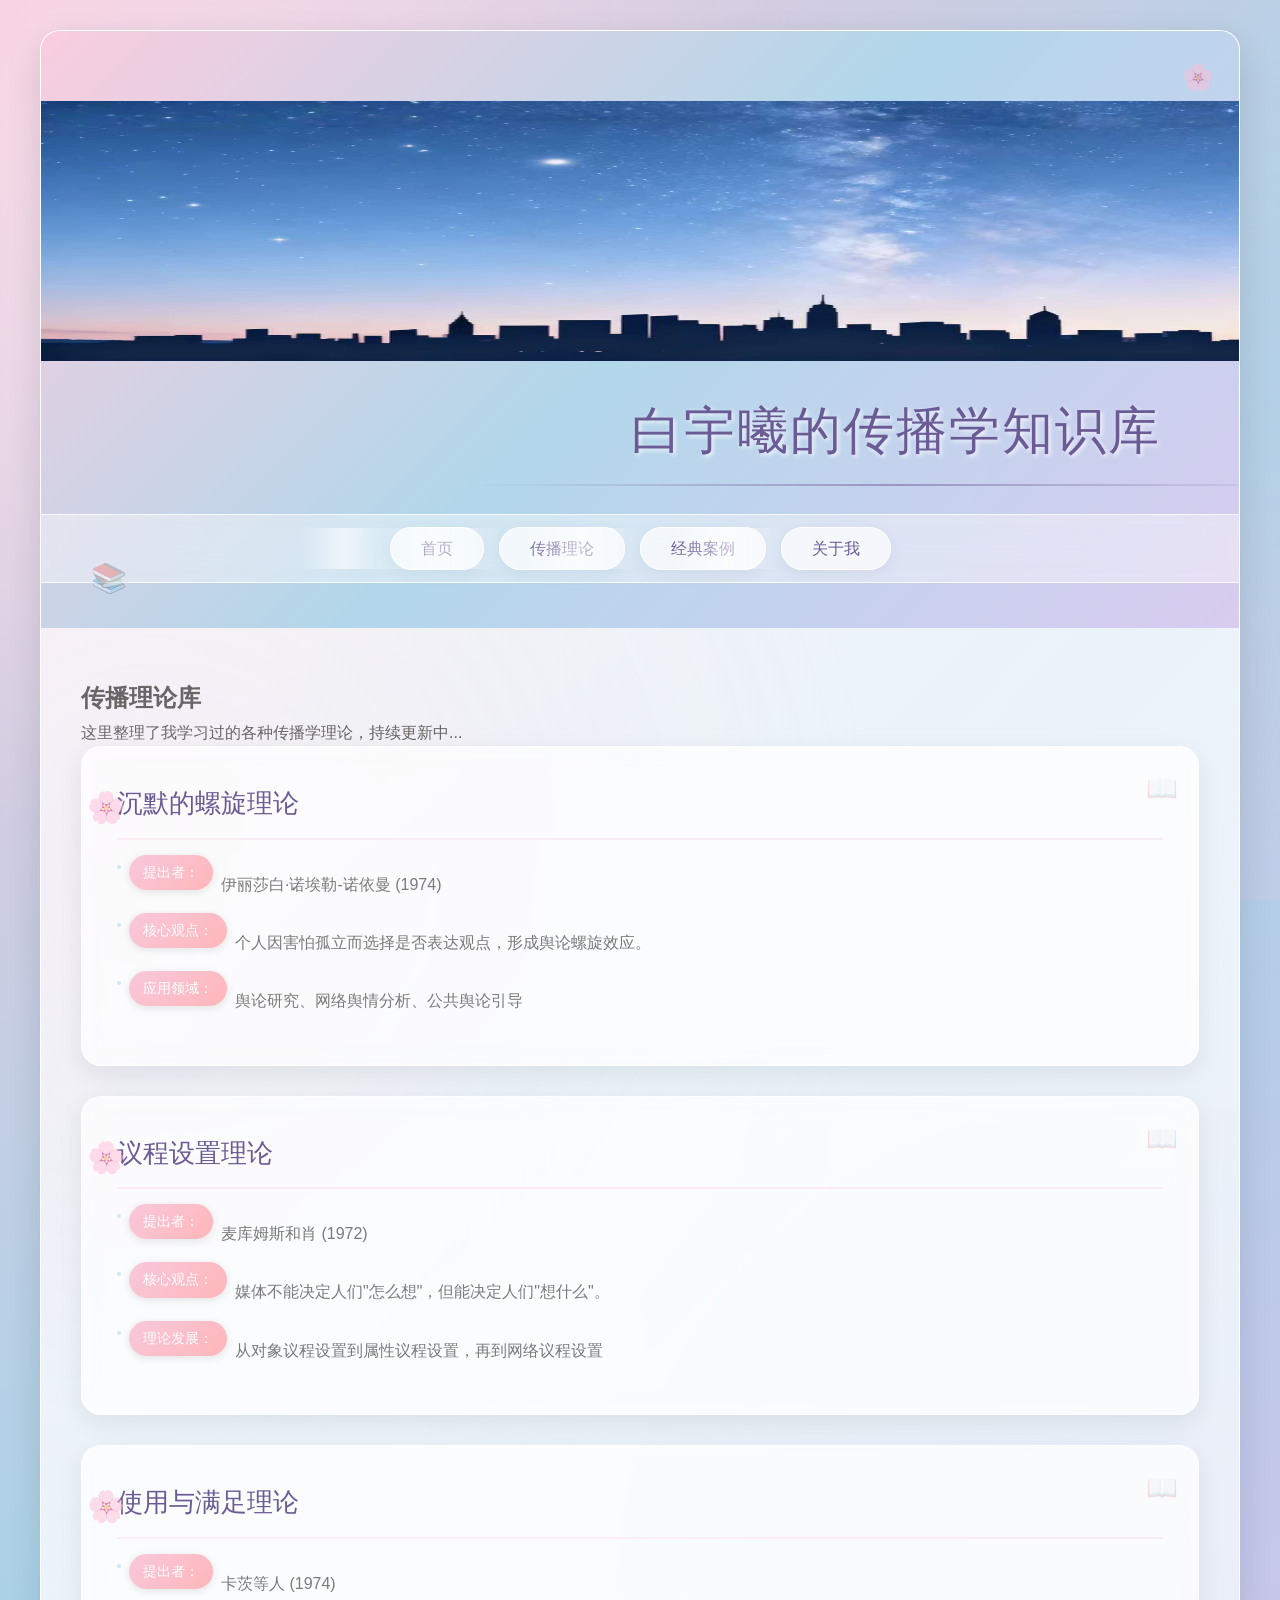
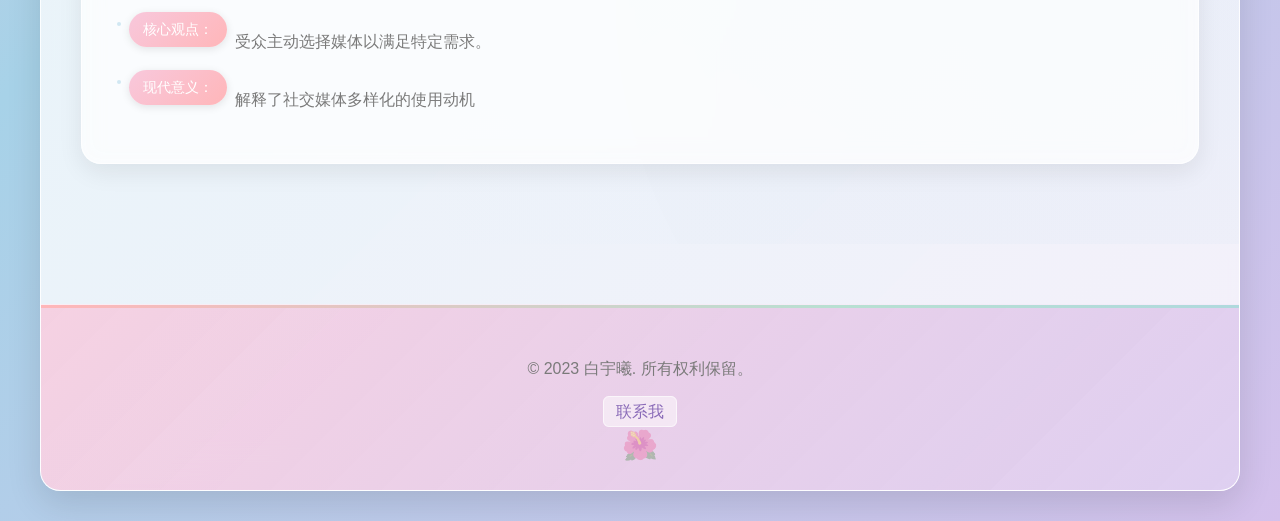
<file: 作业一2024106015白宇曦/index01.html>
<!DOCTYPE html>
<html>
<head>
    <meta charset="UTF-8">
    <title>传播理论 - 我的传播学知识库</title>
    <link rel="stylesheet" href="styles/layout.css">
</head>
<body>
    <div class="container">
        <header>
            <h1><img src="images/head.jpg" width="1710" height="260" alt=""/>白宇曦的传播学知识库</h1>
            <nav>
                <ul>
                    <li><a href="index.html">首页</a></li>
                    <li><a href="index01.html">传播理论</a></li>
                    <li><a href="index02.html">经典案例</a></li>
                    <li><a href="index03.html">关于我</a></li>
                </ul>
            </nav>
        </header>

        <main>
            <section id="theory-list">
                <h2>传播理论库</h2>
                <p>这里整理了我学习过的各种传播学理论，持续更新中...</p>
                
                <div class="theory-grid">
                    <article class="theory-item">
                        <h3>沉默的螺旋理论</h3>
                        <p><strong>提出者：</strong>伊丽莎白·诺埃勒-诺依曼 (1974)</p>
                        <p><strong>核心观点：</strong>个人因害怕孤立而选择是否表达观点，形成舆论螺旋效应。</p>
                        <p><strong>应用领域：</strong>舆论研究、网络舆情分析、公共舆论引导</p>
                    </article>

                    <article class="theory-item">
                        <h3>议程设置理论</h3>
                        <p><strong>提出者：</strong>麦库姆斯和肖 (1972)</p>
                        <p><strong>核心观点：</strong>媒体不能决定人们"怎么想"，但能决定人们"想什么"。</p>
                        <p><strong>理论发展：</strong>从对象议程设置到属性议程设置，再到网络议程设置</p>
                    </article>

                    <article class="theory-item">
                        <h3>使用与满足理论</h3>
                        <p><strong>提出者：</strong>卡茨等人 (1974)</p>
                        <p><strong>核心观点：</strong>受众主动选择媒体以满足特定需求。</p>
                        <p><strong>现代意义：</strong>解释了社交媒体多样化的使用动机</p>
                    </article>
                </div>
            </section>
        </main>

        <footer>
            <p>&copy; 2023 白宇曦. 所有权利保留。</p>
            <p>
                <a href="mailto:3045592087@qq.com">联系我</a>
            </p>
        </footer>
    </div>
</body>
</html>
</file>
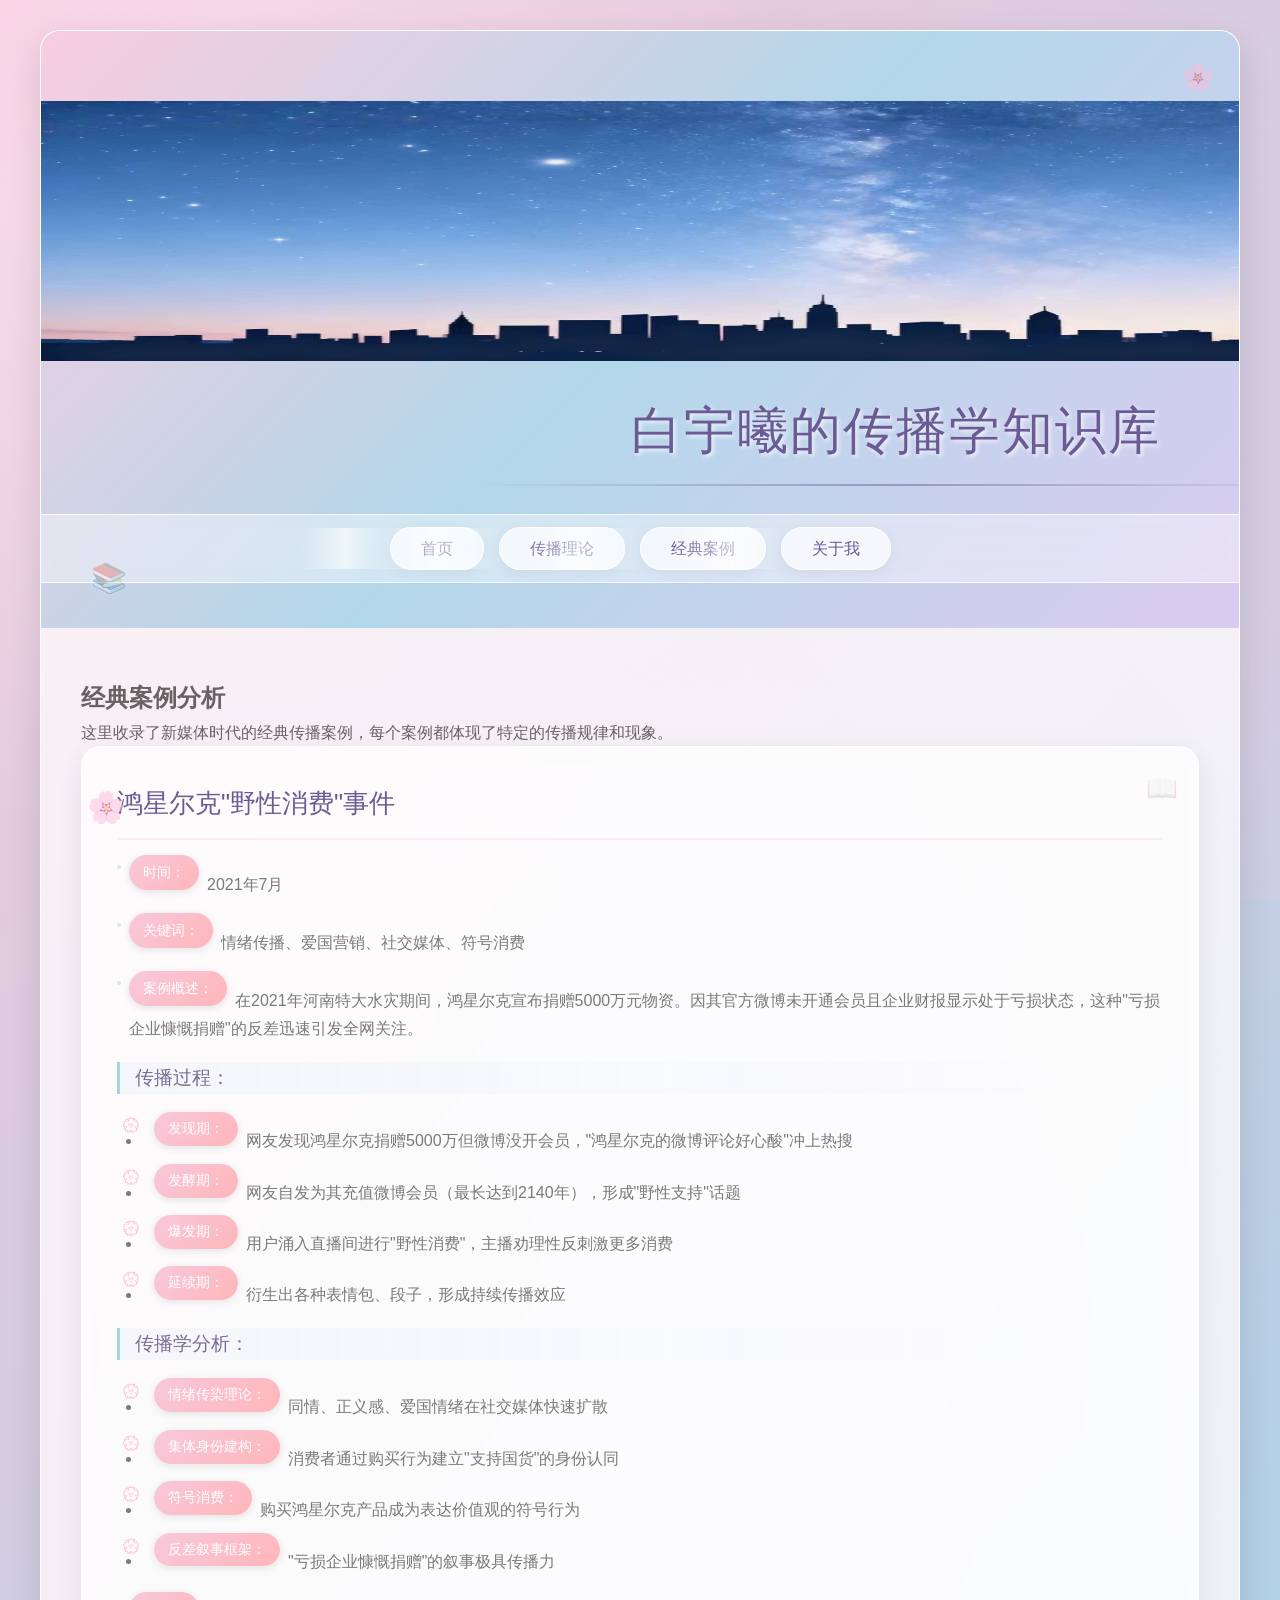
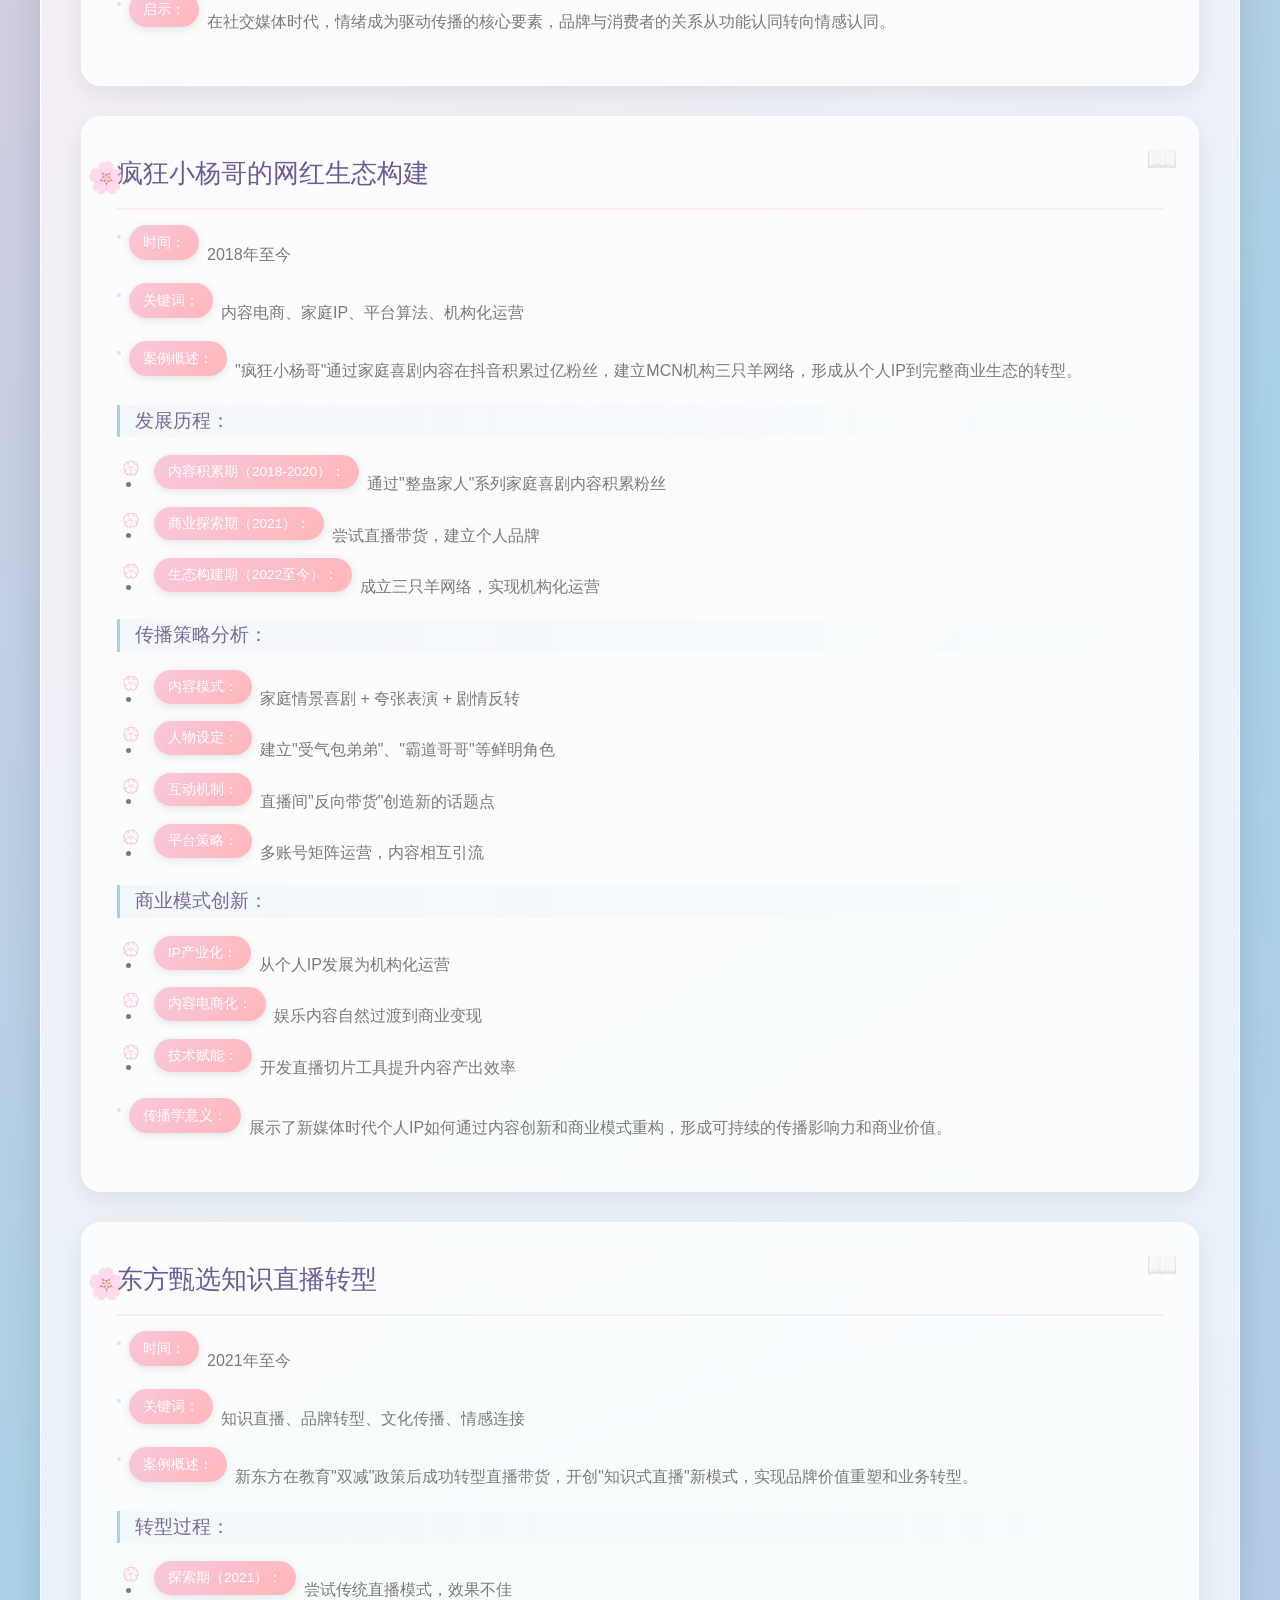
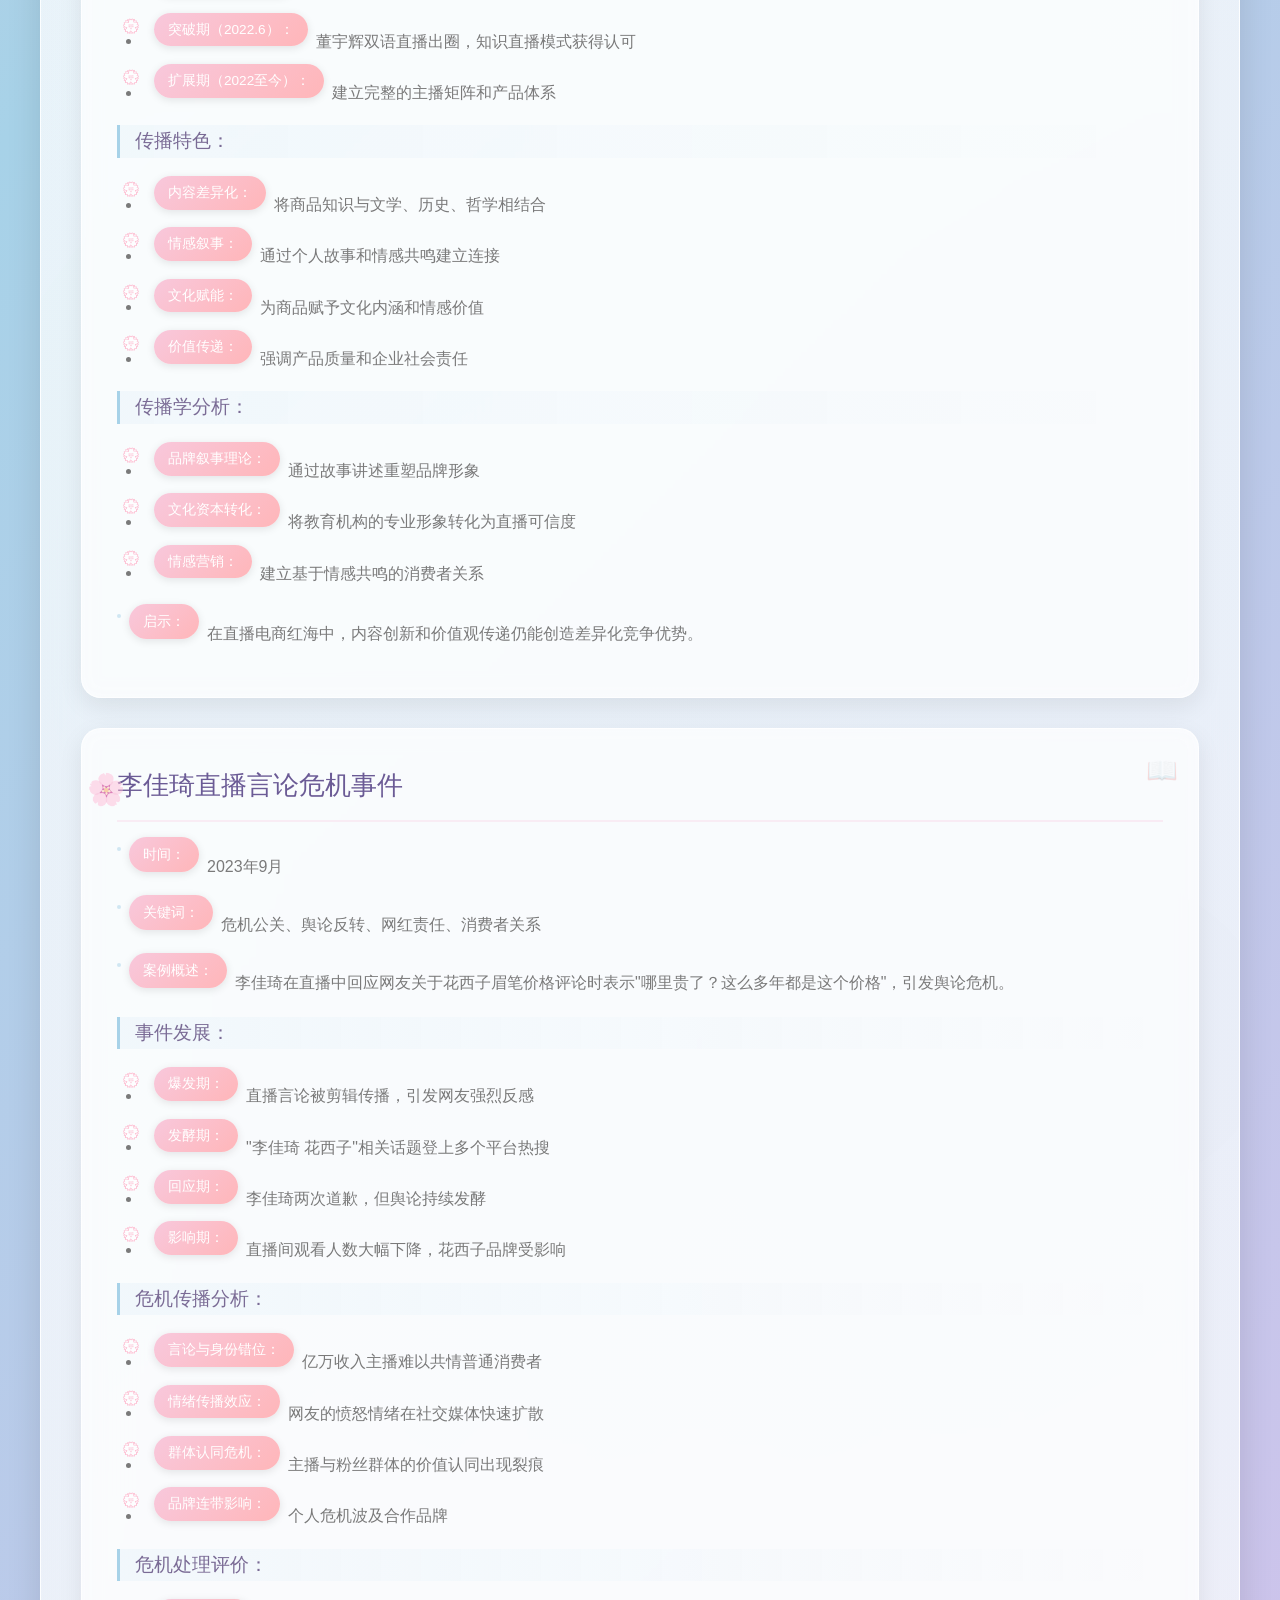
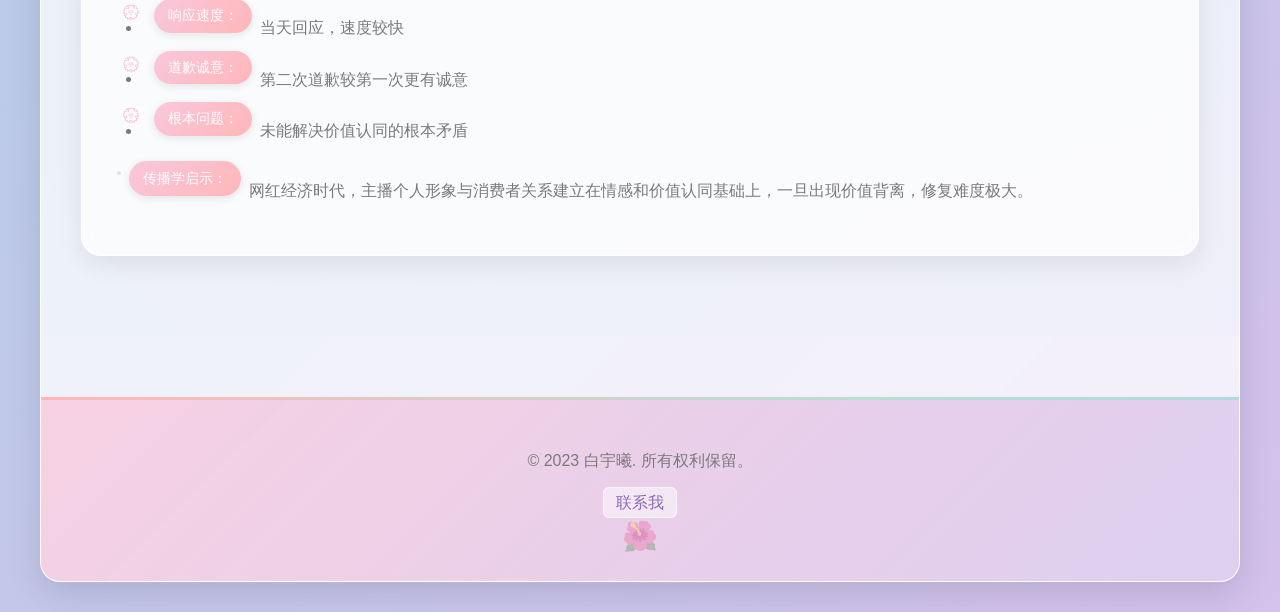
<file: 作业一2024106015白宇曦/index02.html>
<!DOCTYPE html>
<html>
<head>
    <meta charset="UTF-8">
    <title>经典案例 - 我的传播学知识库</title>
    <link rel="stylesheet" href="styles/layout.css">
</head>
<body>
    <div class="container">
        <header>
            <h1><img src="images/head.jpg" width="1710" height="260" alt=""/>白宇曦的传播学知识库</h1>
            <nav>
                <ul>
                    <li><a href="index.html">首页</a></li>
                    <li><a href="index01.html">传播理论</a></li>
                    <li><a href="index02.html">经典案例</a></li>
                    <li><a href="index03.html">关于我</a></li>
                </ul>
            </nav>
        </header>

        <main>
            <section id="case-studies">
                <h2>经典案例分析</h2>
                <p>这里收录了新媒体时代的经典传播案例，每个案例都体现了特定的传播规律和现象。</p>
                
                <div class="case-grid">
                    <article class="case-item">
                        <h3>鸿星尔克"野性消费"事件</h3>
                        <p><strong>时间：</strong>2021年7月</p>
                        <p><strong>关键词：</strong>情绪传播、爱国营销、社交媒体、符号消费</p>
                        <p><strong>案例概述：</strong>在2021年河南特大水灾期间，鸿星尔克宣布捐赠5000万元物资。因其官方微博未开通会员且企业财报显示处于亏损状态，这种"亏损企业慷慨捐赠"的反差迅速引发全网关注。</p>
                        
                        <h4>传播过程：</h4>
                        <ul>
                            <li><strong>发现期：</strong>网友发现鸿星尔克捐赠5000万但微博没开会员，"鸿星尔克的微博评论好心酸"冲上热搜</li>
                            <li><strong>发酵期：</strong>网友自发为其充值微博会员（最长达到2140年），形成"野性支持"话题</li>
                            <li><strong>爆发期：</strong>用户涌入直播间进行"野性消费"，主播劝理性反刺激更多消费</li>
                            <li><strong>延续期：</strong>衍生出各种表情包、段子，形成持续传播效应</li>
                        </ul>
                        
                        <h4>传播学分析：</h4>
                        <ul>
                            <li><strong>情绪传染理论：</strong>同情、正义感、爱国情绪在社交媒体快速扩散</li>
                            <li><strong>集体身份建构：</strong>消费者通过购买行为建立"支持国货"的身份认同</li>
                            <li><strong>符号消费：</strong>购买鸿星尔克产品成为表达价值观的符号行为</li>
                            <li><strong>反差叙事框架：</strong>"亏损企业慷慨捐赠"的叙事极具传播力</li>
                        </ul>
                        
                        <p><strong>启示：</strong>在社交媒体时代，情绪成为驱动传播的核心要素，品牌与消费者的关系从功能认同转向情感认同。</p>
                    </article>

                    <article class="case-item">
                        <h3>疯狂小杨哥的网红生态构建</h3>
                        <p><strong>时间：</strong>2018年至今</p>
                        <p><strong>关键词：</strong>内容电商、家庭IP、平台算法、机构化运营</p>
                        <p><strong>案例概述：</strong>"疯狂小杨哥"通过家庭喜剧内容在抖音积累过亿粉丝，建立MCN机构三只羊网络，形成从个人IP到完整商业生态的转型。</p>
                        
                        <h4>发展历程：</h4>
                        <ul>
                            <li><strong>内容积累期（2018-2020）：</strong>通过"整蛊家人"系列家庭喜剧内容积累粉丝</li>
                            <li><strong>商业探索期（2021）：</strong>尝试直播带货，建立个人品牌</li>
                            <li><strong>生态构建期（2022至今）：</strong>成立三只羊网络，实现机构化运营</li>
                        </ul>
                        
                        <h4>传播策略分析：</h4>
                        <ul>
                            <li><strong>内容模式：</strong>家庭情景喜剧 + 夸张表演 + 剧情反转</li>
                            <li><strong>人物设定：</strong>建立"受气包弟弟"、"霸道哥哥"等鲜明角色</li>
                            <li><strong>互动机制：</strong>直播间"反向带货"创造新的话题点</li>
                            <li><strong>平台策略：</strong>多账号矩阵运营，内容相互引流</li>
                        </ul>
                        
                        <h4>商业模式创新：</h4>
                        <ul>
                            <li><strong>IP产业化：</strong>从个人IP发展为机构化运营</li>
                            <li><strong>内容电商化：</strong>娱乐内容自然过渡到商业变现</li>
                            <li><strong>技术赋能：</strong>开发直播切片工具提升内容产出效率</li>
                        </ul>
                        
                        <p><strong>传播学意义：</strong>展示了新媒体时代个人IP如何通过内容创新和商业模式重构，形成可持续的传播影响力和商业价值。</p>
                    </article>

                    <article class="case-item">
                        <h3>东方甄选知识直播转型</h3>
                        <p><strong>时间：</strong>2021年至今</p>
                        <p><strong>关键词：</strong>知识直播、品牌转型、文化传播、情感连接</p>
                        <p><strong>案例概述：</strong>新东方在教育"双减"政策后成功转型直播带货，开创"知识式直播"新模式，实现品牌价值重塑和业务转型。</p>
                        
                        <h4>转型过程：</h4>
                        <ul>
                            <li><strong>探索期（2021）：</strong>尝试传统直播模式，效果不佳</li>
                            <li><strong>突破期（2022.6）：</strong>董宇辉双语直播出圈，知识直播模式获得认可</li>
                            <li><strong>扩展期（2022至今）：</strong>建立完整的主播矩阵和产品体系</li>
                        </ul>
                        
                        <h4>传播特色：</h4>
                        <ul>
                            <li><strong>内容差异化：</strong>将商品知识与文学、历史、哲学相结合</li>
                            <li><strong>情感叙事：</strong>通过个人故事和情感共鸣建立连接</li>
                            <li><strong>文化赋能：</strong>为商品赋予文化内涵和情感价值</li>
                            <li><strong>价值传递：</strong>强调产品质量和企业社会责任</li>
                        </ul>
                        
                        <h4>传播学分析：</h4>
                        <ul>
                            <li><strong>品牌叙事理论：</strong>通过故事讲述重塑品牌形象</li>
                            <li><strong>文化资本转化：</strong>将教育机构的专业形象转化为直播可信度</li>
                            <li><strong>情感营销：</strong>建立基于情感共鸣的消费者关系</li>
                        </ul>
                        
                        <p><strong>启示：</strong>在直播电商红海中，内容创新和价值观传递仍能创造差异化竞争优势。</p>
                    </article>

                    <article class="case-item">
                        <h3>李佳琦直播言论危机事件</h3>
                        <p><strong>时间：</strong>2023年9月</p>
                        <p><strong>关键词：</strong>危机公关、舆论反转、网红责任、消费者关系</p>
                        <p><strong>案例概述：</strong>李佳琦在直播中回应网友关于花西子眉笔价格评论时表示"哪里贵了？这么多年都是这个价格"，引发舆论危机。</p>
                        
                        <h4>事件发展：</h4>
                        <ul>
                            <li><strong>爆发期：</strong>直播言论被剪辑传播，引发网友强烈反感</li>
                            <li><strong>发酵期：</strong>"李佳琦 花西子"相关话题登上多个平台热搜</li>
                            <li><strong>回应期：</strong>李佳琦两次道歉，但舆论持续发酵</li>
                            <li><strong>影响期：</strong>直播间观看人数大幅下降，花西子品牌受影响</li>
                        </ul>
                        
                        <h4>危机传播分析：</h4>
                        <ul>
                            <li><strong>言论与身份错位：</strong>亿万收入主播难以共情普通消费者</li>
                            <li><strong>情绪传播效应：</strong>网友的愤怒情绪在社交媒体快速扩散</li>
                            <li><strong>群体认同危机：</strong>主播与粉丝群体的价值认同出现裂痕</li>
                            <li><strong>品牌连带影响：</strong>个人危机波及合作品牌</li>
                        </ul>
                        
                        <h4>危机处理评价：</h4>
                        <ul>
                            <li><strong>响应速度：</strong>当天回应，速度较快</li>
                            <li><strong>道歉诚意：</strong>第二次道歉较第一次更有诚意</li>
                            <li><strong>根本问题：</strong>未能解决价值认同的根本矛盾</li>
                        </ul>
                        
                        <p><strong>传播学启示：</strong>网红经济时代，主播个人形象与消费者关系建立在情感和价值认同基础上，一旦出现价值背离，修复难度极大。</p>
                    </article>
                </div>
            </section>
        </main>

        <footer>
            <p>&copy; 2023 白宇曦. 所有权利保留。</p>
            <p>
                <a href="mailto:3045592087@qq.com">联系我</a>
            </p>
        </footer>
    </div>
</body>
</html>
</file>
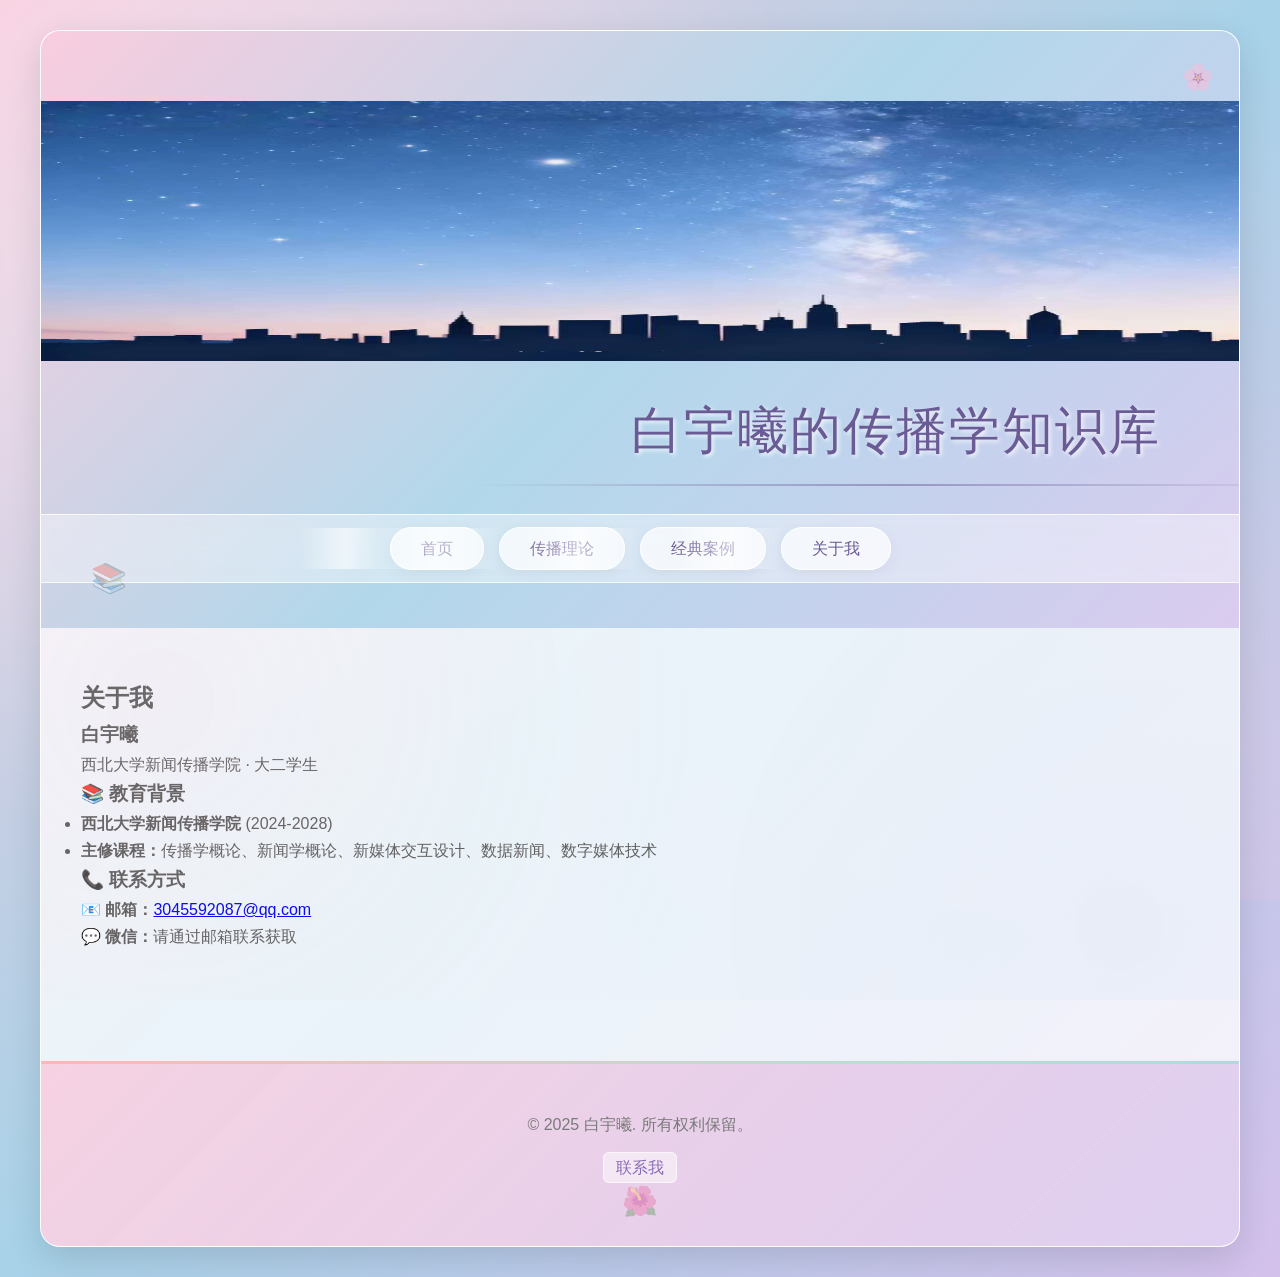
<file: 作业一2024106015白宇曦/index03.html>
<!DOCTYPE html>
<html>
<head>
    <meta charset="UTF-8">
    <title>关于我 - 我的传播学知识库</title>
    <link rel="stylesheet" href="styles/layout.css">
</head>
<body>
    <div class="container">
        <header>
            <h1><img src="images/head.jpg" width="1710" height="260" alt=""/>白宇曦的传播学知识库</h1>
            <nav>
                <ul>
                    <li><a href="index.html">首页</a></li>
                    <li><a href="index01.html">传播理论</a></li>
                    <li><a href="index02.html">经典案例</a></li>
                    <li><a href="index03.html">关于我</a></li>
                </ul>
            </nav>
        </header>


        <main>
            <section id="about-me">
                <h2>关于我</h2>
                
                <div class="profile-card">
             
                    <div class="profile-info">
                      <h3>白宇曦</h3>
                        <p class="title">西北大学新闻传播学院 · 大二学生</p>
                        
                    </div>
                </div>

                <div class="about-content">
                    <section class="info-section">
                        <h3>📚 教育背景</h3>
                        <ul>
                            <li><strong>西北大学新闻传播学院</strong> (2024-2028)</li>
                            <li><strong>主修课程：</strong>传播学概论、新闻学概论、新媒体交互设计、数据新闻、数字媒体技术</li>
                        </ul>
                    </section>

                    <section class="info-section">
                        <h3>📞 联系方式</h3>
                        <div class="contact-info">
                            <p>📧 <strong>邮箱：</strong><a href="mailto:3045592087@qq.com">3045592087@qq.com</a></p>
                            <p>💬 <strong>微信：</strong>请通过邮箱联系获取</p>
                        </div>
                    </section>
                </div>
            </section>
        </main>

        <footer>
            <p>&copy; 2025 白宇曦. 所有权利保留。</p>
            <p>
                <a href="mailto:3045592087@qq.com">联系我</a>
            </p>
        </footer>
    </div>
</body>
</html>
</file>
<file: 作业一2024106015白宇曦/styles/layout.css>
@charset "utf-8";
/* CSS Document - 浅色优雅版 */

/* ===== CSS变量定义 ===== */
:root {
    --primary-pink: #f8c8dc;
    --primary-blue: #a7d2e8;
    --primary-purple: #d4c1ec;
    --primary-beige: #f9f3e9;
    --accent-coral: #ffb6b9;
    --accent-mint: #b8e0d2;
    --accent-lavender: #e6e6fa;
    --text-dark: #5d5d5d;
    --text-light: #7a7a7a;
    --gradient-bg: linear-gradient(135deg, #f8c8dc 0%, #a7d2e8 50%, #d4c1ec 100%);
    --gradient-soft: linear-gradient(135deg, #f9f3e9 0%, #f8f0f8 100%);
    --gradient-accent: linear-gradient(45deg, #ffb6b9, #b8e0d2, #a7d2e8, #d4c1ec);
    --shadow-soft: 0 8px 25px rgba(0, 0, 0, 0.08);
    --shadow-medium: 0 12px 35px rgba(0, 0, 0, 0.12);
    --border-radius: 20px;
    --transition: all 0.4s cubic-bezier(0.25, 0.46, 0.45, 0.94);
}

/* ===== 基础样式 ===== */
* {
    margin: 0;
    padding: 0;
    box-sizing: border-box;
}

body {
    font-family: 'Segoe UI', 'Microsoft YaHei', -apple-system, sans-serif;
    line-height: 1.7;
    color: var(--text-dark);
    background: var(--gradient-bg);
    min-height: 100vh;
    overflow-x: hidden;
    position: relative;
}

/* 优雅的背景图案 */
body::before {
    content: '';
    position: fixed;
    top: 0;
    left: 0;
    width: 100%;
    height: 100%;
    background-image: 
        radial-gradient(circle at 15% 25%, rgba(255, 255, 255, 0.4) 0%, transparent 50%),
        radial-gradient(circle at 85% 75%, rgba(248, 200, 220, 0.3) 0%, transparent 50%),
        radial-gradient(circle at 50% 50%, rgba(167, 210, 232, 0.2) 0%, transparent 50%);
    z-index: -1;
    animation: gentleFloat 20s ease-in-out infinite;
}

@keyframes gentleFloat {
    0%, 100% { transform: translate(0, 0) scale(1); }
    50% { transform: translate(-10px, -10px) scale(1.02); }
}

/* ===== 主容器样式 ===== */
.container {
    max-width: 1200px;
    margin: 30px auto;
    background: rgba(255, 255, 255, 0.92);
    border-radius: var(--border-radius);
    box-shadow: var(--shadow-medium);
    overflow: hidden;
    position: relative;
    backdrop-filter: blur(20px);
    border: 1px solid rgba(255, 255, 255, 0.6);
}

/* 优雅边框效果 */
.container::before {
    content: '';
    position: absolute;
    top: -1px;
    left: -1px;
    right: -1px;
    bottom: -1px;
    background: linear-gradient(135deg, 
        rgba(248, 200, 220, 0.3), 
        rgba(167, 210, 232, 0.3), 
        rgba(212, 193, 236, 0.3));
    border-radius: calc(var(--border-radius) + 1px);
    z-index: -1;
    opacity: 0.6;
}

/* 装饰性花朵元素 */
.container::after {
    content: '🌸';
    position: absolute;
    top: 25px;
    right: 25px;
    font-size: 1.6em;
    opacity: 0.5;
    animation: gentleBounce 4s ease-in-out infinite;
    z-index: 2;
}

@keyframes gentleBounce {
    0%, 100% { transform: translateY(0px) rotate(0deg); }
    50% { transform: translateY(-5px) rotate(10deg); }
}

/* ===== 头部样式 ===== */
header {
    background: linear-gradient(135deg, 
        rgba(248, 200, 220, 0.9), 
        rgba(167, 210, 232, 0.85), 
        rgba(212, 193, 236, 0.8));
    color: #5d5d5d;
    padding: 70px 0 45px;
    text-align: center;
    position: relative;
    overflow: hidden;
}

header::before {
    content: '';
    position: absolute;
    top: 0;
    left: -100%;
    width: 100%;
    height: 100%;
    background: linear-gradient(90deg, 
        transparent, 
        rgba(255, 255, 255, 0.4), 
        transparent);
    animation: gentleShine 8s infinite;
}

@keyframes gentleShine {
    0% { left: -100%; }
    100% { left: 100%; }
}

header::after {
    content: '📚';
    position: absolute;
    bottom: 25px;
    left: 50px;
    font-size: 1.8em;
    opacity: 0.3;
    animation: float 6s ease-in-out infinite;
}

header h1 {
    font-size: 3.2em;
    margin-bottom: 20px;
    font-weight: 300;
    letter-spacing: 2px;
    position: relative;
    display: inline-block;
    color: #6b5b95;
    text-shadow: 2px 2px 4px rgba(255, 255, 255, 0.8);
}

header h1::after {
    content: '';

    position: absolute;
    bottom: -12px;
    left: 25%;
    width: 50%;
    height: 2px;
    background: linear-gradient(90deg, 
        transparent, 
        rgba(107, 91, 149, 0.5), 
        transparent);
    border-radius: 1px;
}

/* ===== 导航栏样式 ===== */
nav {
    background: rgba(255, 255, 255, 0.4);
    backdrop-filter: blur(15px);
    padding: 20px 0;
    margin-top: 20px;
    border-top: 1px solid rgba(255, 255, 255, 0.8);
    border-bottom: 1px solid rgba(255, 255, 255, 0.8);
}

nav ul {
    list-style: none;
    display: flex;
    justify-content: center;
    gap: 15px;
    padding: 0 20px;
}

nav a {
    color: #6b5b95;
    text-decoration: none;
    padding: 12px 30px;
    background: rgba(255, 255, 255, 0.7);
    border: 1px solid rgba(255, 255, 255, 0.9);
    border-radius: 25px;
    transition: var(--transition);
    font-weight: 500;
    position: relative;
    overflow: hidden;
    backdrop-filter: blur(10px);
    box-shadow: 0 4px 15px rgba(0, 0, 0, 0.05);
}

nav a::before {
    content: '';
    position: absolute;
    top: 0;
    left: -100%;
    width: 100%;
    height: 100%;
    background: linear-gradient(90deg, 
        transparent, 
        rgba(255, 255, 255, 0.6), 
        transparent);
    transition: left 0.6s;
}

nav a:hover::before {
    left: 100%;
}

nav a:hover {
    background: rgba(255, 255, 255, 0.9);
    transform: translateY(-3px);
    box-shadow: 
        0 8px 20px rgba(0, 0, 0, 0.1),
        0 0 0 1px rgba(255, 255, 255, 0.8);
    color: #8a6bb8;
}

/* ===== 主内容区样式 ===== */
main {
    padding: 50px 40px;
    position: relative;
}

/* 装饰性背景 */
main::before {
    content: '';
    position: absolute;
    top: 0;
    left: 0;
    right: 0;
    bottom: 0;
    background-image: 
        radial-gradient(circle at 10% 20%, rgba(248, 200, 220, 0.1) 0%, transparent 50%),
        radial-gradient(circle at 90% 80%, rgba(167, 210, 232, 0.1) 0%, transparent 50%);
    pointer-events: none;
}

/* ===== 欢迎区域样式 ===== */
#welcome {
    text-align: center;
    margin-bottom: 50px;
    padding: 45px 35px;
    background: var(--gradient-soft);
    color: var(--text-dark);
    border-radius: var(--border-radius);
    position: relative;
    overflow: hidden;
    box-shadow: var(--shadow-soft);
    border: 1px solid rgba(255, 255, 255, 0.8);
}

#welcome::before {
    content: '';
    position: absolute;
    top: -30%;
    left: -30%;
    width: 160%;
    height: 160%;
    background: 
        radial-gradient(circle, rgba(255, 255, 255, 0.3) 1px, transparent 1px),
        radial-gradient(circle, rgba(248, 200, 220, 0.2) 2px, transparent 2px);
    background-size: 40px 40px, 80px 80px;
    animation: gentleFloat 25s linear infinite;
}

#welcome::after {
    content: '💫';
    position: absolute;
    bottom: 20px;
    right: 25px;
    font-size: 2em;
    opacity: 0.2;
    animation: gentleBounce 4s ease-in-out infinite;
}

#welcome h2 {
    font-size: 2.5em;
    margin-bottom: 20px;
    position: relative;
    display: inline-block;
    color: #6b5b95;
    font-weight: 300;
}

#welcome h2::after {
    content: '';
    position: absolute;
    bottom: -10px;
    left: 25%;
    width: 50%;
    height: 2px;
    background: linear-gradient(90deg, 
        transparent, 
        var(--accent-coral), 
        transparent);
    border-radius: 1px;
}

#welcome p {
    font-size: 1.2em;
    margin-bottom: 30px;
    line-height: 1.8;
    max-width: 800px;
    margin-left: auto;
    margin-right: auto;
    color: var(--text-light);
}

#welcome img {
    max-width: 80%;
    height: auto;
    border-radius: 15px;
    box-shadow: var(--shadow-soft);
    border: 2px solid rgba(255, 255, 255, 0.8);
    transition: var(--transition);
    position: relative;
}

#welcome img:hover {
    transform: scale(1.02);
    box-shadow: var(--shadow-medium);
}

/* ===== 文章区域样式 ===== */
#recent-articles {
    position: relative;
}

#recent-articles::before {
    content: '✨';
    position: absolute;
    top: -15px;
    left: -15px;
    font-size: 3em;
    opacity: 0.1;
    z-index: 0;
}

#recent-articles h2 {
    color: #6b5b95;
    font-size: 2.3em;
    text-align: center;
    margin-bottom: 40px;
    position: relative;
    padding-bottom: 20px;
    font-weight: 300;
}

#recent-articles h2::after {
    content: '';
    position: absolute;
    bottom: 0;
    left: 50%;
    transform: translateX(-50%);
    width: 80px;
    height: 3px;
    background: var(--gradient-accent);
    border-radius: 2px;
}

/* ===== 文章卡片样式 ===== */
article {
    background: rgba(255, 255, 255, 0.7);
    margin-bottom: 30px;
    padding: 35px;
    border-radius: var(--border-radius);
    box-shadow: var(--shadow-soft);
    border-left: 4px solid var(--primary-pink);
    transition: var(--transition);
    position: relative;
    overflow: hidden;
    backdrop-filter: blur(10px);
    border: 1px solid rgba(255, 255, 255, 0.8);
}

article::before {
    content: '';
    position: absolute;
    top: 0;
    left: -100%;
    width: 100%;
    height: 100%;
    background: linear-gradient(90deg, 
        transparent, 
        rgba(248, 200, 220, 0.2), 
        transparent);
    transition: left 0.8s;
}

article:hover::before {
    left: 100%;
}

article:hover {
    transform: translateY(-8px);
    box-shadow: var(--shadow-medium);
    border-left-color: var(--accent-coral);
}

/* 文章装饰图标 */
article::after {
    content: '📖';
    position: absolute;
    top: 20px;
    right: 20px;
    font-size: 1.6em;
    opacity: 0.2;
    transition: var(--transition);
}

article:hover::after {
    opacity: 0.4;
    transform: scale(1.2) rotate(10deg);
}

article h3 {
    color: #6b5b95;
    font-size: 1.6em;
    margin-bottom: 15px;
    border-bottom: 2px solid rgba(248, 200, 220, 0.3);
    padding-bottom: 12px;
    position: relative;
    font-weight: 400;
}

article h3::before {
    content: '🌸';
    position: absolute;
    left: -30px;
    top: 0;
    font-size: 1.2em;
    opacity: 0.5;
}

article h4 {
    color: #7a6b95;
    margin: 20px 0 12px 0;
    font-size: 1.2em;
    border-left: 3px solid var(--primary-blue);
    padding-left: 15px;
    background: linear-gradient(90deg, 
        rgba(167, 210, 232, 0.1), 
        transparent);
    border-radius: 0 8px 8px 0;
    font-weight: 400;
}

article p {
    margin-bottom: 15px;
    color: var(--text-light);
    line-height: 1.7;
    position: relative;
    padding-left: 12px;
}

article p::before {
    content: '';
    position: absolute;
    left: 0;
    top: 10px;
    width: 4px;
    height: 4px;
    background: var(--primary-blue);
    border-radius: 50%;
    opacity: 0.5;
}

article ul, article ol {
    margin: 18px 0;
    padding-left: 25px;
}

article li {
    margin-bottom: 10px;
    line-height: 1.6;
    position: relative;
    padding-left: 12px;
    color: var(--text-light);
}

article ul li::before {
    content: '💮';
    position: absolute;
    left: -20px;
    top: 2px;
    font-size: 0.9em;
    opacity: 0.6;
}

article ol {
    counter-reset: item;
}

article ol li {
    counter-increment: item;
}

article ol li::before {
    content: counter(item) '.';
    color: var(--accent-coral);
    font-weight: 500;
    position: absolute;
    left: -20px;
    top: 0;
    font-size: 0.9em;
}

/* 标签样式 */
article strong {
    background: linear-gradient(135deg, var(--primary-pink), var(--accent-coral));
    color: white;
    padding: 6px 14px;
    border-radius: 20px;
    font-size: 0.85em;
    margin-right: 8px;
    box-shadow: 0 2px 8px rgba(0, 0, 0, 0.1);
    position: relative;
    overflow: hidden;
    display: inline-block;
    font-weight: 500;
}

article strong::before {
    content: '';
    position: absolute;
    top: 0;
    left: -100%;
    width: 100%;
    height: 100%;
    background: linear-gradient(90deg, 
        transparent, 
        rgba(255, 255, 255, 0.4), 
        transparent);
    transition: left 0.6s;
}

article strong:hover::before {
    left: 100%;
}

article strong:hover {
    transform: translateY(-1px);
    box-shadow: 0 4px 12px rgba(0, 0, 0, 0.15);
}

/* ===== 页脚样式 ===== */
footer {
    background: linear-gradient(135deg, 
        rgba(248, 200, 220, 0.8), 
        rgba(212, 193, 236, 0.7));
    color: var(--text-dark);
    text-align: center;
    padding: 50px 20px;
    margin-top: 60px;
    position: relative;
    overflow: hidden;
    border-top: 1px solid rgba(255, 255, 255, 0.6);
}

footer::before {
    content: '';
    position: absolute;
    top: 0;
    left: 0;
    right: 0;
    height: 3px;
    background: var(--gradient-accent);
    background-size: 200% 100%;
    animation: gentleShine 6s ease infinite;
}

footer::after {
    content: '🌺';
    position: absolute;
    bottom: 20px;
    left: 50%;
    transform: translateX(-50%);
    font-size: 1.8em;
    opacity: 0.3;
    animation: gentleBounce 5s ease-in-out infinite;
}

footer p {
    margin-bottom: 15px;
    position: relative;
    z-index: 1;
    font-size: 1em;
    color: var(--text-light);
}

footer a {
    color: #8a6bb8;
    text-decoration: none;
    transition: var(--transition);
    position: relative;
    padding: 6px 12px;
    border-radius: 6px;
    background: rgba(255, 255, 255, 0.5);
    border: 1px solid rgba(255, 255, 255, 0.6);
    font-weight: 500;
}

footer a::after {
    content: '';
    position: absolute;
    bottom: -1px;
    left: 0;
    width: 0;
    height: 1px;
    background: #8a6bb8;
    transition: width 0.3s ease;
}

footer a:hover::after {
    width: 100%;
}

footer a:hover {
    color: #6b5b95;
    background: rgba(255, 255, 255, 0.7);
    transform: translateY(-1px);
    box-shadow: 0 4px 12px rgba(0, 0, 0, 0.1);
}

/* ===== 响应式设计 ===== */
@media (max-width: 768px) {
    .container {
        margin: 15px;
        border-radius: 15px;
    }
    
    header h1 {
        font-size: 2.2em;
        letter-spacing: 1px;
    }
    
    nav ul {
        flex-direction: column;
        gap: 10px;
    }
    
    nav a {
        display: block;
        margin: 3px 15px;
        text-align: center;
    }
    
    main {
        padding: 30px 20px;
    }
    
    #welcome {
        padding: 30px 20px;
    }
    
    #welcome h2 {
        font-size: 2em;
    }
    
    article {
        padding: 25px 20px;
    }
    
    article h3::before {
        display: none;
    }
}

/* 优雅滚动条 */
::-webkit-scrollbar {
    width: 10px;
}

::-webkit-scrollbar-track {
    background: linear-gradient(135deg, #f8c8dc, #a7d2e8);
}

::-webkit-scrollbar-thumb {
    background: linear-gradient(135deg, var(--primary-pink), var(--primary-blue));
    border-radius: 5px;
    border: 2px solid rgba(255, 255, 255, 0.5);
}

::-webkit-scrollbar-thumb:hover {
    background: linear-gradient(135deg, var(--accent-coral), var(--accent-mint));
}
</file>
